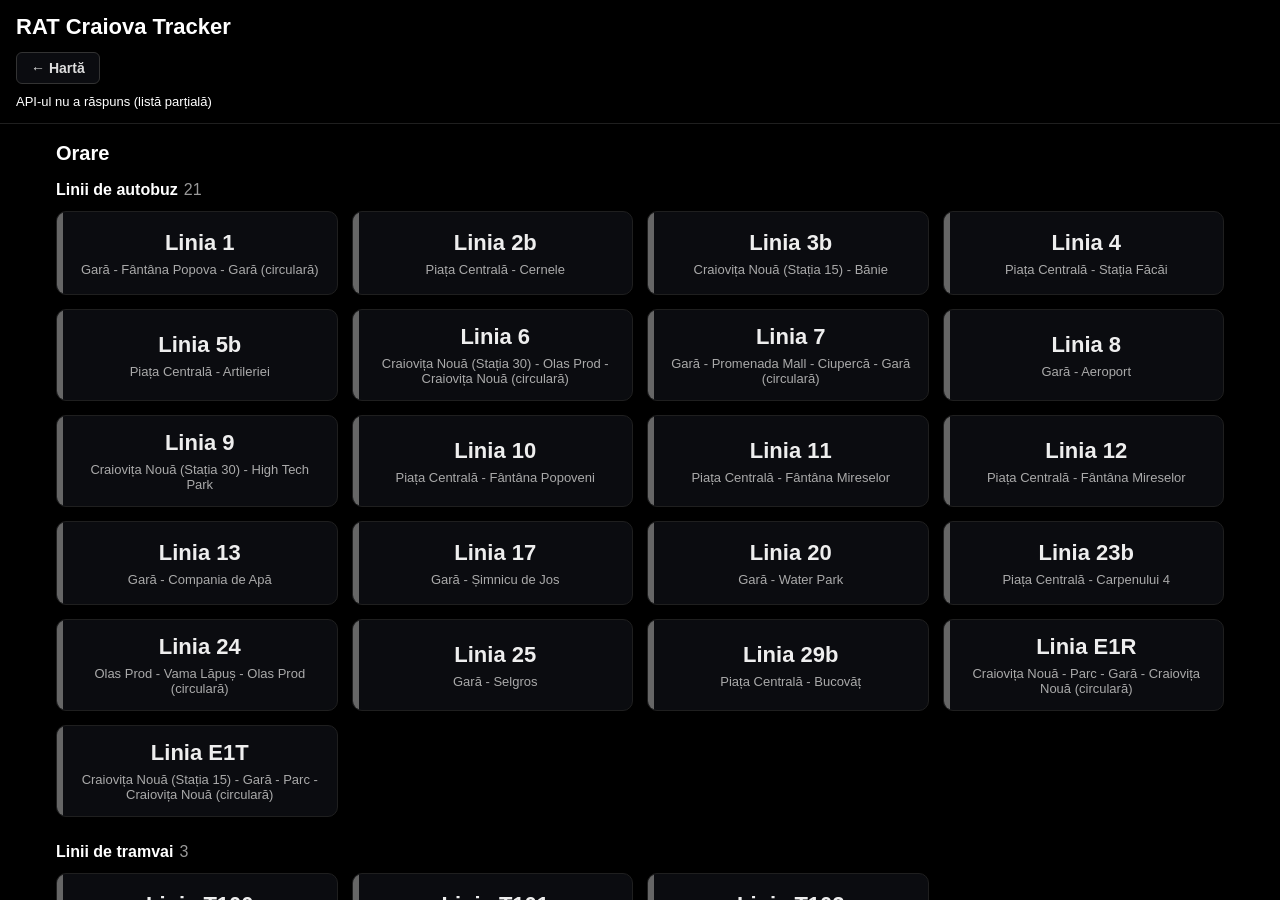
<file: orare.html>
<!DOCTYPE html>
<html lang="ro">
<head>
  <meta charset="UTF-8">
  <meta name="viewport" content="width=device-width, initial-scale=1.0">

  <title>Orare - RAT Craiova Tracker</title>

  <link rel="stylesheet" href="style.css">
  <link rel="stylesheet" href="orare.css">
</head>

<body data-page="list">

  <header>
    <h1>RAT Craiova Tracker</h1>

    <div class="controls">
      <button type="button" data-href="index.html">&larr; Hartă</button>
    </div>

    <div id="status">
      Se încarcă...
    </div>
  </header>

  <main class="orare-main">
    <div class="orare-wrap">
      <h2 class="orare-title">Orare</h2>
      <div id="content"></div>
    </div>
  </main>

  <script src="orare.js"></script>

</body>
</html>
</file>
<file: style.css>
* {
  box-sizing: border-box;
}

html,
body {
  margin: 0;
  padding: 0;
  height: 100%;
  font-family: Arial, sans-serif;
}

body {
  display: flex;
  flex-direction: column;
}

/* ---------- Header (same look as the vehicle table) ---------- */

header {
  padding: 14px 16px;
  background: #000;
  border-bottom: 1px solid #1f1f1f;
  color: #ddd;
}

header h1 {
  margin: 0 0 12px;
  color: #fff;
  font-size: 22px;
}

.controls {
  display: flex;
  flex-wrap: wrap;
  gap: 8px;
  align-items: center;
}

.controls label {
  display: flex;
  gap: 8px;
  align-items: center;
  color: #bbb;
  font-size: 14px;
  font-weight: bold;
}

select,
button {
  padding: 7px 14px;
  border: 1px solid #333;
  border-radius: 6px;
  background: #0b0c10;
  color: #ddd;
  font-family: inherit;
  font-size: 14px;
  font-weight: bold;
  color-scheme: dark;
}

select:hover,
button:hover {
  background: #15171d;
  color: #fff;
}

select:focus-visible,
button:focus-visible,
.stop-search input:focus-visible {
  outline: none;
  border-color: #1d4ed8;
}

select option {
  background: #0b0c10;
  color: #ddd;
}

button {
  cursor: pointer;
}

#refreshButton {
  background: #1d4ed8;
  border-color: #1d4ed8;
  color: #fff;
}

#refreshButton:hover {
  background: #2563eb;
  border-color: #2563eb;
}

#status {
  margin-top: 10px;
  color: #fff;
  font-size: 13px;
}

main {
  flex: 1;
  min-height: 0;
}

#map {
  width: 100%;
  height: 100%;
}

.vehicle-popup {
  min-width: 200px;
}

.vehicle-popup h3 {
  margin-top: 0;
  margin-bottom: 10px;
}

.vehicle-popup p {
  margin: 5px 0;
}

.vehicle-menu-header {
  margin-bottom: 10px;
}

.vehicle-menu-header h3 {
  margin: 0;
}

/* ---------- Stop search ---------- */

.stop-search {
  position: relative;
  margin-top: 10px;
  max-width: 460px;
}

.stop-search input {
  width: 100%;
  padding: 8px 12px;
  border: 1px solid #333;
  border-radius: 6px;
  background: #0b0c10;
  color: #eee;
  font-family: inherit;
  font-size: 14px;
  color-scheme: dark;
}

.stop-search input::placeholder {
  color: #777;
}

.stop-results {
  position: absolute;
  top: 100%;
  left: 0;
  right: 0;
  z-index: 2000;

  margin: 4px 0 0;
  padding: 0;
  list-style: none;

  max-height: 320px;
  overflow-y: auto;

  background: #000;
  color: #ddd;
  border: 1px solid #333;
  border-radius: 6px;
  box-shadow: 0 4px 14px rgba(0, 0, 0, 0.6);
}

.stop-results[hidden] {
  display: none;
}

.stop-result {
  display: flex;
  flex-direction: column;
  gap: 4px;

  padding: 8px 10px;
  border-bottom: 1px solid #1f1f1f;
  cursor: pointer;
}

.stop-result:last-child {
  border-bottom: none;
}

.stop-result:hover,
.stop-result.active {
  background: #15171d;
}

.stop-result-name {
  color: #eee;
  font-weight: bold;
  font-size: 14px;
}

.stop-result-name small {
  font-weight: normal;
  color: #888;
}

.stop-result-lines {
  display: flex;
  flex-wrap: wrap;
  gap: 4px;
}

.stop-result-lines span {
  min-width: 0 !important;
  font-size: 11px;
}

.stop-result-empty {
  padding: 12px;
  color: #888;
  font-size: 13px;
}

/* ---------- Vehicle list ---------- */

.vehicle-menu {
  background: #000;
  color: #ddd;
  border-radius: 8px;
  padding: 12px 0 0;
  margin-top: 10px;
  max-height: 500px;
  overflow-y: auto;
  box-shadow: 0 2px 8px rgba(0, 0, 0, 0.15);
}

.vehicle-menu-header h3 {
  margin: 0 16px 10px;
  color: #fff;
}

/* Section rows inside the table */

.vehicle-section td {
  padding: 10px 16px;
  background: #0f1420;
  border-top: 1px solid #1f1f1f;
  border-bottom: 1px solid #1f1f1f;
  color: #fff;
  font-size: 14px;
  font-weight: bold;
}

.vehicle-section-count {
  margin-left: 6px;
  font-weight: normal;
  opacity: 0.6;
}

.vehicle-section-empty td {
  padding: 12px 16px;
  font-size: 13px;
  color: #888;
}

/* Table */

.vehicle-table {
  width: 100%;
  border-collapse: collapse;
  font-size: 15px;
}

.vehicle-table th {
  position: sticky;
  top: 0;
  z-index: 1;
  padding: 10px 16px;
  background: #000;
  border-top: 1px solid #1f1f1f;
  border-bottom: 1px solid #1f1f1f;
  color: #bbb;
  font-size: 14px;
  text-align: left;
  white-space: nowrap;
}

.vehicle-table td {
  padding: 10px 16px;
  vertical-align: middle;
}

.vehicle-table .col-seen {
  text-align: right;
  white-space: nowrap;
}

.vehicle-row.is-offline td {
  color: #777;
}

.vehicle-row.is-offline .vehicle-time {
  color: #888;
}

.vehicle-row[data-vehicle-key] {
  cursor: pointer;
}

.vehicle-row:nth-child(even) {
  background: #0a0b0e;
}

.vehicle-row[data-vehicle-key]:hover {
  background: #14231a;
}

.col-vehicle {
  white-space: nowrap;
}

.vehicle-type-icon {
  width: 26px;
  height: 26px;
  margin-right: 8px;
  vertical-align: middle;
  object-fit: contain;
}

.vehicle-plate {
  font-weight: bold;
  vertical-align: middle;
  color: #eee;
}

.vehicle-row.is-offline .vehicle-plate {
  color: #888;
}

.vehicle-destination {
  margin-left: 4px;
  color: #ddd;
}

.vehicle-row.is-offline .vehicle-destination {
  color: #777;
}

.vehicle-muted {
  color: #666;
}

.vehicle-time {
  font-weight: bold;
  color: #eee;
}

.vehicle-ago {
  display: block;
  color: #888;
  font-size: 13px;
}

.seen-dot {
  display: inline-block;
  width: 9px;
  height: 9px;
  margin-right: 8px;
  border-radius: 50%;
  vertical-align: middle;
}

.seen-dot.live {
  background: #22c55e;
}

.seen-dot.off {
  background: #6b7280;
}

.vehicle-empty {
  padding: 14px 16px;
  font-size: 13px;
  color: #888;
}

@media (max-width: 700px) {

  .vehicle-table th,
  .vehicle-table td {
    padding: 8px 10px;
    font-size: 13px;
  }

  .vehicle-menu {
    overflow-x: auto;
  }
}
</file>
<file: orare.css>
/* ============================================================
   Orare (orare.html + linie.html)
   Foloseste si style.css (header, butoane, taburi).
   ============================================================ */

.orare-main {
  flex: 1;
  min-height: 0;
  overflow-y: auto;
  background: #000;
  color: #ddd;
}

.orare-wrap {
  max-width: 1200px;
  margin: 0 auto;
  padding: 18px 16px 32px;
}

.orare-title {
  margin: 0 0 16px;
  color: #fff;
  font-size: 20px;
}

.orare-note {
  margin: 14px 0 0;
  font-size: 13px;
  color: #888;
}

.orare-error {
  padding: 14px 16px;
  border-radius: 10px;
  background: #0b0c10;
  border: 1px solid #1f1f1f;
  color: #aaa;
  font-size: 14px;
}

/* ---------- Lista de linii ---------- */

.line-group-title {
  margin: 26px 0 12px;
  color: #fff;
  font-size: 16px;
  font-weight: bold;
}

.line-group-title:first-of-type {
  margin-top: 0;
}

.line-group-count {
  margin-left: 6px;
  font-weight: normal;
  opacity: 0.6;
}

.line-grid {
  display: grid;
  grid-template-columns: repeat(auto-fill, minmax(230px, 1fr));
  gap: 14px;
}

.line-card {
  position: relative;
  overflow: hidden;

  display: flex;
  flex-direction: column;
  justify-content: center;
  gap: 6px;

  min-height: 84px;
  padding: 14px 14px 14px 20px;

  background: #0b0c10;
  border: 1px solid #1f1f1f;
  border-radius: 10px;

  color: #ddd;
  text-align: center;
  text-decoration: none;
}

.line-card::before {
  content: "";
  position: absolute;
  top: 0;
  bottom: 0;
  left: 0;
  width: 6px;
  background: var(--line-color, #666);
}

.line-card:hover,
.line-card:focus-visible {
  background: #14231a;
  outline: none;
}

.line-card-title {
  font-size: 22px;
  font-weight: bold;
  color: #eee;
}

.line-card-sub {
  font-size: 13px;
  font-weight: normal;
  color: #aaa;
}

/* ---------- Pagina unei linii ---------- */

.line-head {
  display: flex;
  flex-wrap: wrap;
  align-items: center;
  gap: 12px;
  margin-bottom: 14px;
}

.line-head h2 {
  margin: 0;
  color: #fff;
  font-size: 22px;
}

.line-badge {
  display: inline-block;
  min-width: 40px;
  padding: 3px 10px;
  border-radius: 6px;
  font-weight: bold;
  font-size: 18px;
  text-align: center;
}

.line-sub {
  color: #aaa;
  font-size: 14px;
}

.day-tabs {
  display: flex;
  flex-wrap: wrap;
  gap: 8px;
  margin: 0 0 16px;
}

.orar-grid {
  display: grid;
  grid-template-columns: repeat(auto-fit, minmax(300px, 1fr));
  gap: 16px;
  align-items: start;
}

.orar-section {
  overflow: hidden;
  background: #000;
  border: 1px solid #1f1f1f;
  border-radius: 10px;
}

.orar-section-head {
  padding: 12px 16px;
  background: #0f1420;
  border-bottom: 1px solid #1f1f1f;
  color: #fff;
  font-size: 14px;
  font-weight: bold;
}

.orar-section-head small {
  display: block;
  margin-top: 3px;
  font-weight: normal;
  color: #8a93a6;
}

.orar-table {
  width: 100%;
  border-collapse: collapse;
  font-size: 15px;
}

.orar-table th {
  padding: 10px 16px;
  background: #000;
  border-bottom: 1px solid #1f1f1f;
  color: #bbb;
  font-size: 14px;
  text-align: left;
}

.orar-table td {
  padding: 8px 16px;
  vertical-align: middle;
}

.orar-table tbody tr:nth-child(even) {
  background: #0a0b0e;
}

.orar-table .orar-hour {
  width: 70px;
  font-weight: bold;
  color: #eee;
}

.orar-min {
  display: inline-block;
  min-width: 32px;
  margin: 2px 6px 2px 0;
  padding: 2px 6px;
  border-radius: 5px;
  background: #15171d;
  color: #ddd;
  text-align: center;
}

.orar-empty {
  padding: 14px 16px;
  font-size: 13px;
  color: #888;
}

.orar-foot {
  padding: 8px 16px 10px;
  border-top: 1px solid #1f1f1f;
  font-size: 12px;
  color: #777;
}

@media (max-width: 700px) {

  .orar-grid {
    grid-template-columns: 1fr;
  }

  .orar-table td,
  .orar-table th {
    padding: 8px 10px;
    font-size: 13px;
  }
}

.orar-bands {
  margin-top: 16px;
  max-width: 520px;
}

[hidden] {
  display: none !important;
}

/* ---------- Pop-up cu harta liniei ---------- */

.map-modal {
  position: fixed;
  inset: 0;
  z-index: 3000;
  display: flex;
  align-items: center;
  justify-content: center;
  padding: 16px;
  background: rgba(0, 0, 0, 0.75);
}

.map-modal-box {
  position: relative;
  width: min(1000px, 100%);
  height: min(80vh, 700px);
  overflow: hidden;
  background: #000;
  border: 1px solid #333;
  border-radius: 12px;
}

#lineMap {
  width: 100%;
  height: 100%;
}

.map-close {
  position: absolute;
  top: 10px;
  right: 10px;
  z-index: 1100;
  display: flex;
  align-items: center;
  justify-content: center;
  width: 36px;
  height: 36px;
  padding: 0;
  border-radius: 50%;
  font-size: 22px;
  line-height: 1;
}

/* ---------- Asterisc (ex. T100 - capat FORD) ---------- */

.orar-callout {
  margin: 0 0 16px;
  padding: 12px 16px;
  background: #0f1420;
  border: 1px solid #1f1f1f;
  border-left: 5px solid #f59e0b;
  border-radius: 10px;
  color: #eee;
  font-size: 14px;
  line-height: 1.45;
}

.orar-star {
  color: #f59e0b;
  font-weight: bold;
}
</file>
